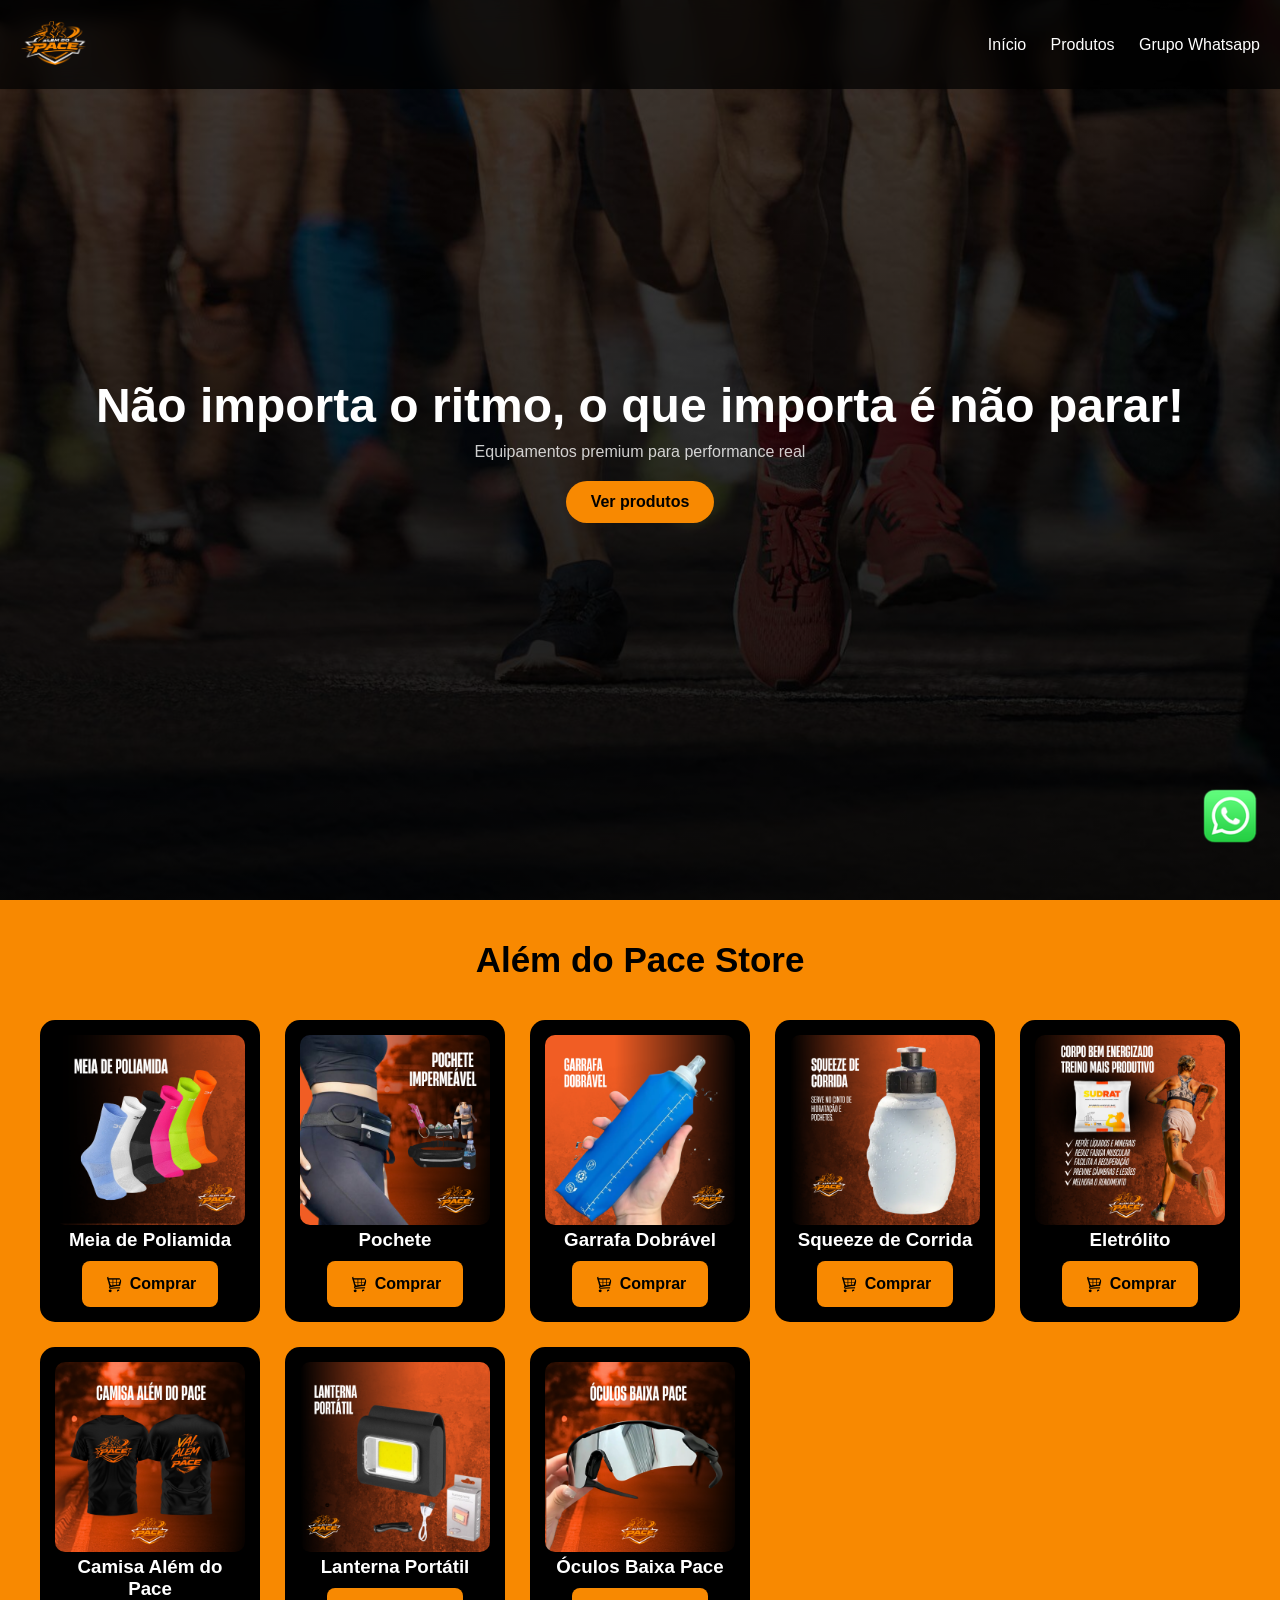
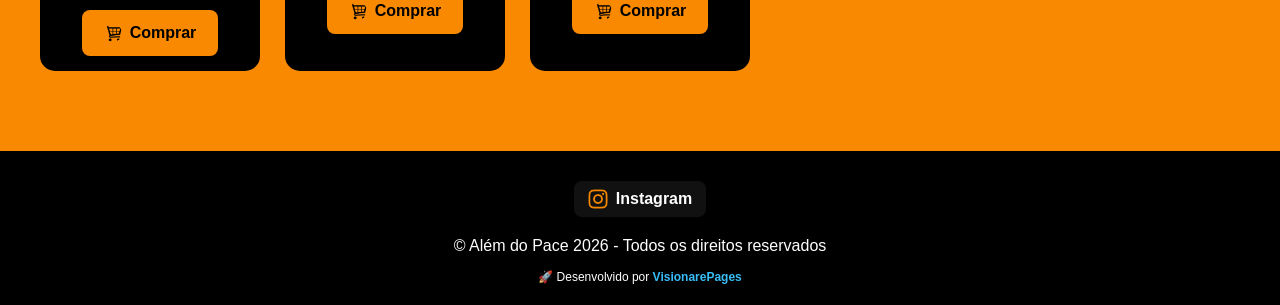
<file: index.html>
<!DOCTYPE html>
<html lang="pt-BR">
<head>
  <meta charset="UTF-8">
  <meta name="viewport" content="width=device-width, initial-scale=1.0">
  <title>Além do Pace</title>
  <link rel="stylesheet" href="index.css">
<link rel="icon" href="favicon-novo.png" type="image/png">
<link rel="icon" href="favicon-novo.png?v=2">
</head>
<body>

<header class="header">
<a href="index.html">
  <img src="logo.png" class="logo">
</a>
  <nav id="menu">
    <a href="index.html">Início</a>
    <a href="#titulo-produtos">Produtos</a>
    <a href="https://chat.whatsapp.com/Grpcb3ZsTXpK0yfRjC34lR?mode=gi_t&fbclid=PAZXh0bgNhZW0CMTEAc3J0YwZhcHBfaWQMMjU2MjgxMDQwNTU4AAGnly8vC8XFxwTJ-mpbnSMltVg9CO1A43VbApVIzsnHslOx2IqAfBNk1m2tGWw_aem_5CZGd9M9sLEvkjnC7ZcwfQ" target="_blank" rel="noopener noreferrer">
  Grupo Whatsapp
</a>
</nav>

<div class="hamburguer" onclick="toggleMenu()">
  <span></span>
  <span></span>
  <span></span>
</div>

</header>

<section class="hero">
  <div class="hero-content">
    <h1>Não importa o ritmo, o que importa é não parar!</h1>
    <p>Equipamentos premium para performance real</p>
    <button onclick="scrollProdutos()">Ver produtos</button>
  </div>
  
</section>
<section class="secao-produtos">
  
  <h2 id="titulo-produtos" class="titulo-produtos">
    Além do Pace Store
  </h2>

  <section class="produtos" id="produtos">
  </section>

</section>

<div class="whatsapp" onclick="abrirWhatsApp()">
  <img src="whatsapp.png">
</div>

<footer id="contato">
  <a href="https://instagram.com/alemdopaceps" target="_blank" class="btn-instagram">
  <img src="instagram.png">
  <span>Instagram</span>
</a>


  <p>© Além do Pace 2026 - Todos os direitos reservados</p>

  <a href="https://instagram.com/visionarepages" target="_blank" class="credito-dev">
  🚀 Desenvolvido por <strong>VisionarePages</strong>
</a>
</footer>

<script src="script.js"></script>
</body>
</html>
</file>
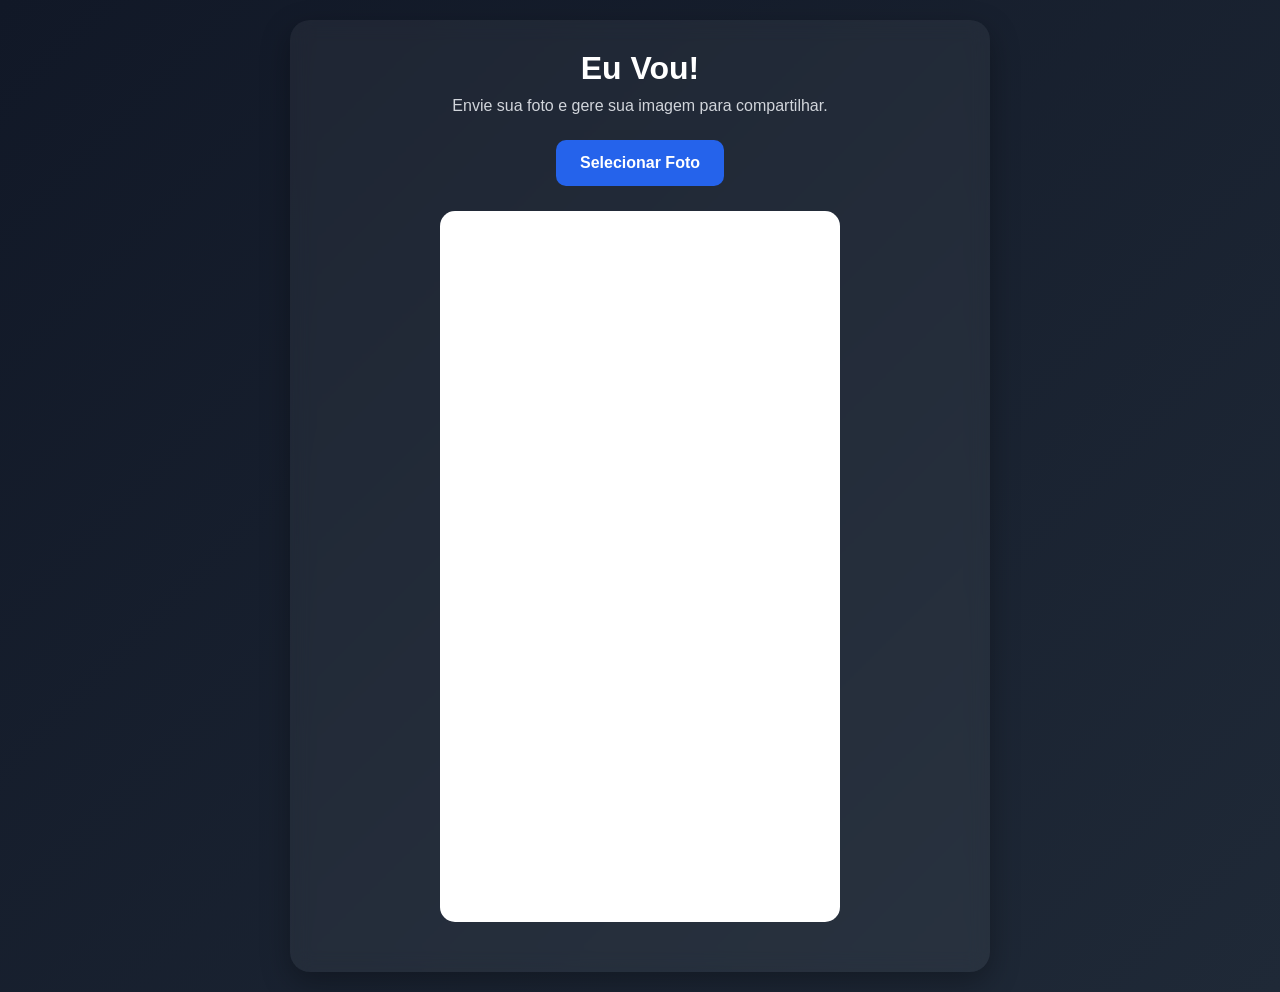
<file: corrida/index.html>
<!DOCTYPE html>
<html lang="pt-BR">
<head>
<meta charset="UTF-8">
<meta name="viewport" content="width=device-width, initial-scale=1.0">
<title>Eu Vou - Corrida</title>

<link rel="stylesheet" href="style.css">
</head>

<body>

<div class="container">

<h1>Eu Vou!</h1>

<p>Envie sua foto e gere sua imagem para compartilhar.</p>

<label for="upload" class="upload-btn">
    Selecionar Foto
</label>

<input type="file" id="upload" accept="image/*" hidden>

<p id="nome-arquivo"></p>

<canvas id="canvas"></canvas>

<button id="baixar" style="display:none;">
Baixar Imagem
</button>

</div>

<script src="script.js"></script>

</body>
</html>
</file>
<file: index.css>
*{margin:0;padding:0;box-sizing:border-box;font-family:Arial}

html, body {
  height: 100%;
  min-height: 100vh;
  background: #000;
  color: #fff;
}

.header{
  display:flex;justify-content:space-between;align-items:center;
  padding:20px;position:fixed;width:100%;top:0;
  background:rgba(0, 0, 0, 0.7);backdrop-filter:blur(10px);z-index:1000
}

.logo{height:45px}

nav a{color:#fff;margin-left:20px;text-decoration:none;transition:.3s}
nav a:hover{color:#f88901}

.hero {
  height: 100vh;
  display: flex;
  align-items: center;
  justify-content: center;
  text-align: center;

  background: linear-gradient(rgba(0,0,0,.5), rgba(0,0,0,.8)),
              url('banner.jpg');

  background-size: cover;
  background-position: center;
  background-repeat: no-repeat;
}

.hero h1{font-size:3rem;margin-bottom:10px}
.hero p{opacity:.8;margin-bottom:20px}
.hero button{
  padding:12px 25px;background:#f88901;border:none;border-radius:30px;
  cursor:pointer;font-size:16px;font-weight:bold;transition:.3s;color: #000 !important;
}

.hero button:hover{transform:scale(1.1)}

.secao-produtos {
  background: #f88901;
  padding: 40px 20px;
}

.produtos {
  padding: 20px 20px 40px;
  display: grid;
  grid-template-columns: repeat(auto-fit, minmax(220px, 1fr));
  gap: 25px;

  background: #f88901; /* 🔥 aqui fica o laranja */
}

.card{
  background:#000000;border-radius:15px;padding:15px;text-align:center;
  transition:.4s;opacity:0;transform:translateY(30px)
}

.card.show{opacity:1;transform:translateY(0)}

.card:hover{transform:translateY(-10px) scale(1.03)}

.card img {
  width: 100%;
  aspect-ratio: 1 / 1; /* deixa sempre quadrado */
  object-fit: cover;   /* corta a imagem sem distorcer */
  border-radius: 10px; /* opcional (fica mais bonito) */
}

.card h3{margin-bottom:10px}

.card button{
  padding:14px 22px;
  background:#f88901;
  border:none;
  border-radius:8px;
  cursor:pointer;
  font-weight:bold;
  font-size:16px;
  color:#000 !important;
  margin: 0 auto;

  display:flex;
  align-items:center;
  justify-content:center;
  gap:8px;
}

.card button:hover{
  transform: scale(1.05);
  transition: 0.2s;
}

.icon-carrinho{
  width:18px;
  height:18px;
}


.whatsapp{
  position: fixed;
  bottom: 50px;
  right: 20px;
  cursor: pointer;
}

.whatsapp img {
  width: 60px;
  height: 60px;
}

footer{text-align:center;padding:20px;background:#000000}

@media(max-width:600px){
  .hero h1{font-size:2rem}
}


.titulo-produtos {
  text-align: center;
  margin-bottom: 20px;
  font-size: 35px;
  color: #000;
  scroll-margin-top: 120px;
}

html {
  scroll-behavior: smooth;
}

#titulo-produtos {
  scroll-margin-top: 80px;
}

/* hamburguer */
.hamburguer {
  display: none;
  flex-direction: column;
  cursor: pointer;
  z-index: 1100;
}

.hamburguer span {
  width: 25px;
  height: 3px;
  background: #fff;
  margin: 4px 0;
}

/* mobile */
@media(max-width: 768px) {

  /* ESCONDE menu padrão */
  #menu {
    position: absolute;
    top: 70px;
    right: 0;
    background: #000000;
    width: 200px;
    display: none; /* 🔥 ESSENCIAL */
    flex-direction: column;
    padding: 20px;
    text-align: right;
    z-index: 1000;
  }

  /* mostra quando ativo */
  #menu.ativo {
    display: flex;
  }

  /* links */
  #menu a {
    margin: 10px 0;
  }

  /* mostra hamburguer */
  .hamburguer {
    display: flex;
  }
}

button {
  color: #000 !important;
}

.icon-instagram {
  width: 35px;
  margin-top: 10px;
  cursor: pointer;
  transition: 0.3s;
}

.icon-instagram:hover {
  transform: scale(1.1);
}

footer {
  text-align: center;
  padding: 20px;
  background: #000000;
}

footer a {
  display: inline-block;
}

.btn-instagram {
  display: inline-flex;
  align-items: center;
  gap: 8px; /* espaço entre ícone e texto */
  text-decoration: none;
  color: #fff;
  font-weight: bold;
  margin-top: 10px;
  transition: 0.3s;
}

.btn-instagram {
  background: #111;
  padding: 8px 14px;
  border-radius: 8px;
  margin-bottom: 20px;
}

.btn-instagram:hover {
  transform: scale(1.05);
  color: #f88901; /* cor do seu site */
}

.btn-instagram img {
  width: 20px;
  height: 20px;
}

.credito-dev {
  display: inline-block;
  margin-top: 15px;
  font-size: 12px;
  text-decoration: none;
  color: #FFFFFF; /* texto "Desenvolvido por" sempre branco */
}

/* VisionarePages padrão */
.credito-dev strong {
  font-weight: 600;
  color: #38BDF8;
  transition: color 0.3s ease;
}

/* Hover apenas no nome */
.credito-dev:hover strong {
  color: #2563EB;
}
</file>
<file: corrida/style.css>
/* Reset */
* {
    margin: 0;
    padding: 0;
    box-sizing: border-box;
}

/* Body */
body {
    font-family: Arial, Helvetica, sans-serif;
    background: linear-gradient(135deg, #111827, #1f2937);
    color: #fff;

    min-height: 100vh;
    display: flex;
    justify-content: center;
    align-items: center;

    padding: 20px;
}

/* Container */
.container {
    width: 100%;
    max-width: 700px;

    background: rgba(255,255,255,0.05);
    border-radius: 20px;

    padding: 30px;
    text-align: center;

    backdrop-filter: blur(10px);
    box-shadow: 0 10px 30px rgba(0,0,0,0.3);
}

/* Textos */
h1 {
    font-size: 2rem;
    margin-bottom: 10px;
}

p {
    color: #d1d5db;
    margin-bottom: 25px;
}

/* Upload */
.upload-btn {
    display: inline-block;
    background: #2563eb;
    color: #fff;

    padding: 14px 24px;
    border-radius: 10px;

    cursor: pointer;
    font-weight: bold;

    transition: 0.3s;
}

.upload-btn:hover {
    background: #1d4ed8;
}

/* Canvas (1080x1920 proporcional) */
canvas {
    width: 100%;
    max-width: 400px;
    aspect-ratio: 9 / 16;

    background: #fff;
    border-radius: 15px;

    display: block;
    margin: 20px auto;
}

/* Botão */
button {
    background: #22c55e;
    color: #fff;

    border: none;
    padding: 14px 28px;

    border-radius: 10px;

    font-weight: bold;
    cursor: pointer;

    transition: 0.3s;
}

button:hover {
    background: #16a34a;
}
</file>
